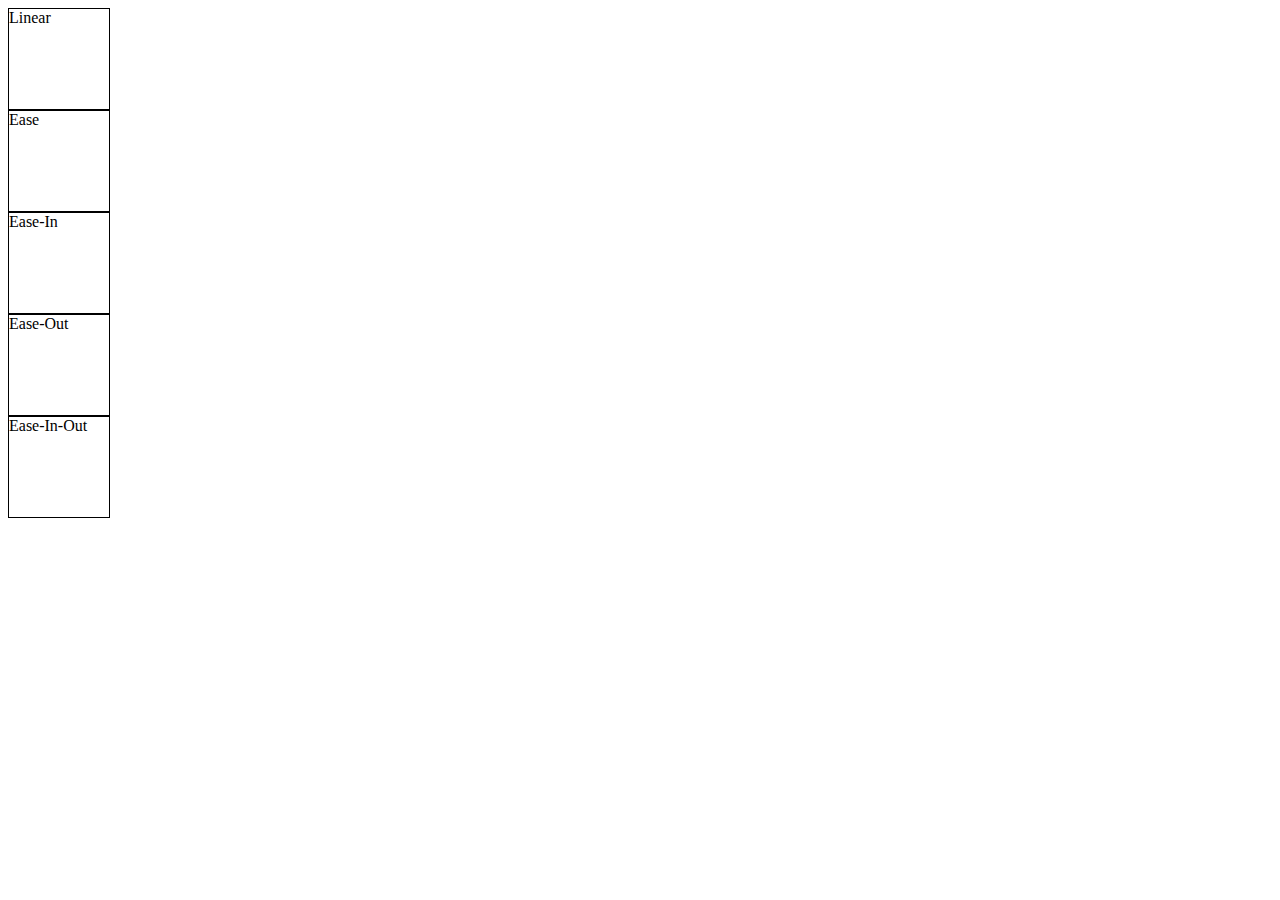
<file: animacoes-css/index.html>
<!DOCTYPE html>
<html lang="en">
<head>
    <meta charset="UTF-8">
    <meta name="viewport" content="width=device-width, initial-scale=1.0">
    <link rel="stylesheet" href="style.css">
    <title>animacoes em css</title>
</head>
<body>
    <div class="box div1">Linear</div>
    <div class="box div2">Ease</div>
    <div class="box div3">Ease-In</div>
    <div class="box div4">Ease-Out</div>
    <div class="box div5">Ease-In-Out</div>
</body>
</html>
</file>
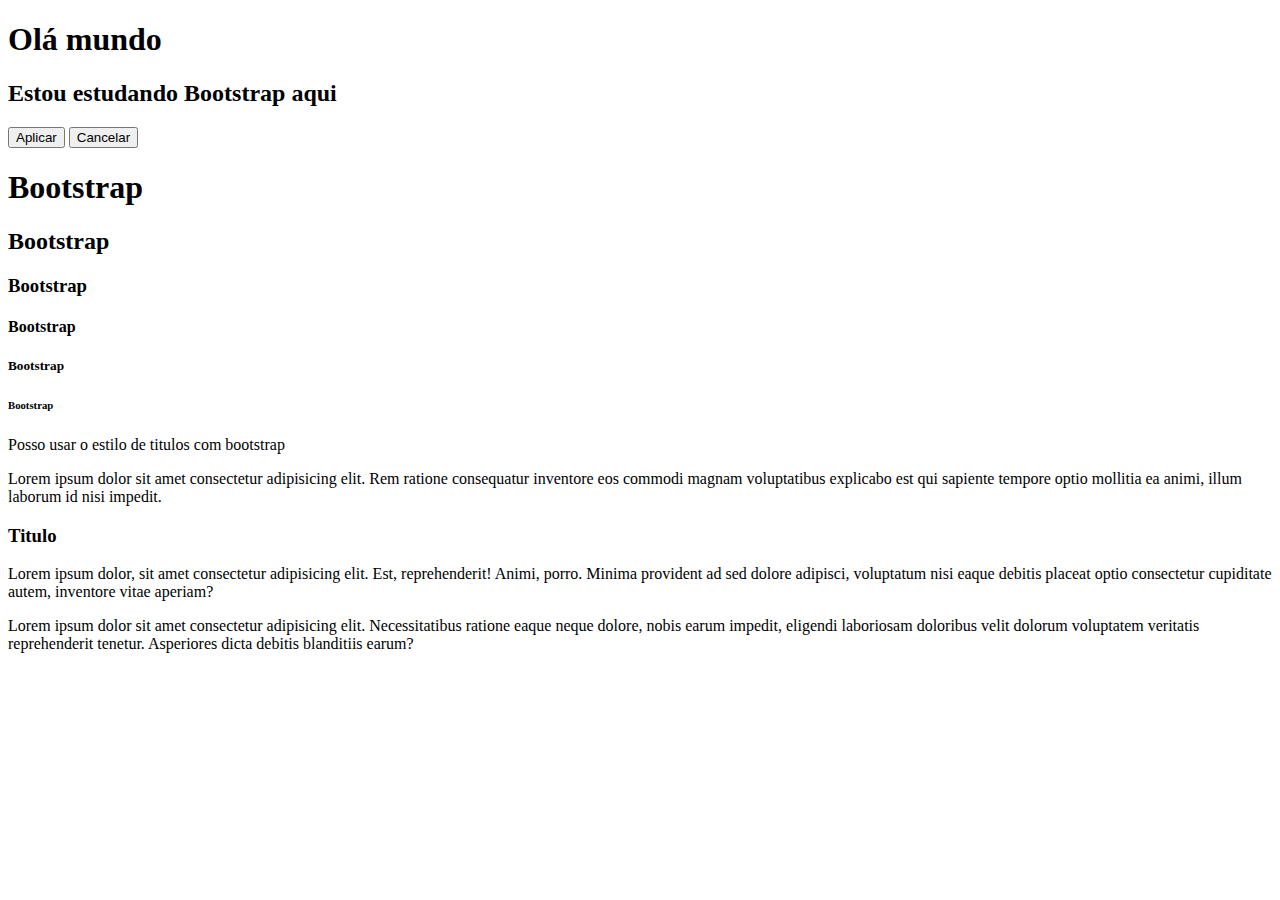
<file: bootstrap/index.html>
<!DOCTYPE html>
<html lang="pt-br">
<head>
    <meta charset="UTF-8">
    <meta name="viewport" content="width=device-width, initial-scale=1.0">
    <link href="https://cdn.jsdelivr.net/npm/bootstrap@5.3.2/dist/css/bootstrap.min.css" rel="stylesheet" integrity="sha384-T3c6CoIi6uLrA9TneNEoa7RxnatzjcDSCmG1MXxSR1GAsXEV/Dwwykc2MPK8M2HN" crossorigin="anonymous">
    <script src="https://cdn.jsdelivr.net/npm/bootstrap@5.3.2/dist/js/bootstrap.bundle.min.js" integrity="sha384-C6RzsynM9kWDrMNeT87bh95OGNyZPhcTNXj1NW7RuBCsyN/o0jlpcV8Qyq46cDfL" crossorigin="anonymous"></script>
    <link rel="stylesheet" href="style.css">
    
    <title>Bootstrap</title>
</head>
<body>
    <div>
        <h1 class="text-primary bg-dark">Olá mundo</h1>
        <h2 class="text-secondary bg-dark">Estou estudando Bootstrap aqui</h2>
    </div>
    <div>
        <button type="button" class="btn btn-primary">Aplicar</button>
        <button type="button" class="btn btn-secondary">Cancelar</button>
    </div>
    <!-- titulos de displays -->
    <div>
        <h1>Bootstrap</h1>
        <h2>Bootstrap</h2>
        <h3>Bootstrap</h3>
        <h4>Bootstrap</h4>
        <h5>Bootstrap</h5>
        <h6>Bootstrap</h6>

        <p class="h1">Posso usar o estilo de titulos com bootstrap</p>
        <p class="display-6">Lorem ipsum dolor sit amet consectetur adipisicing elit. Rem ratione consequatur inventore eos commodi magnam voluptatibus explicabo est qui sapiente tempore optio mollitia ea animi, illum laborum id nisi impedit.</p>
    </div>
    <!-- Breakpoints -->
    <!-- sm: 576px
         md: 768px
         lg: 992px
         xl: 1200px
         xxl: 1400px 
    -->

    <div class="container-lg bg-info">
        <h3>Titulo</h3>
        <p>Lorem ipsum dolor, sit amet consectetur adipisicing elit. Est, reprehenderit! Animi, porro. Minima provident ad sed dolore adipisci, voluptatum nisi eaque debitis placeat optio consectetur cupiditate autem, inventore vitae aperiam?</p>
        <p>Lorem ipsum dolor sit amet consectetur adipisicing elit. Necessitatibus ratione eaque neque dolore, nobis earum impedit, eligendi laboriosam doloribus velit dolorum voluptatem veritatis reprehenderit tenetur. Asperiores dicta debitis blanditiis earum?</p>
    </div>
</body>
</html>
</file>
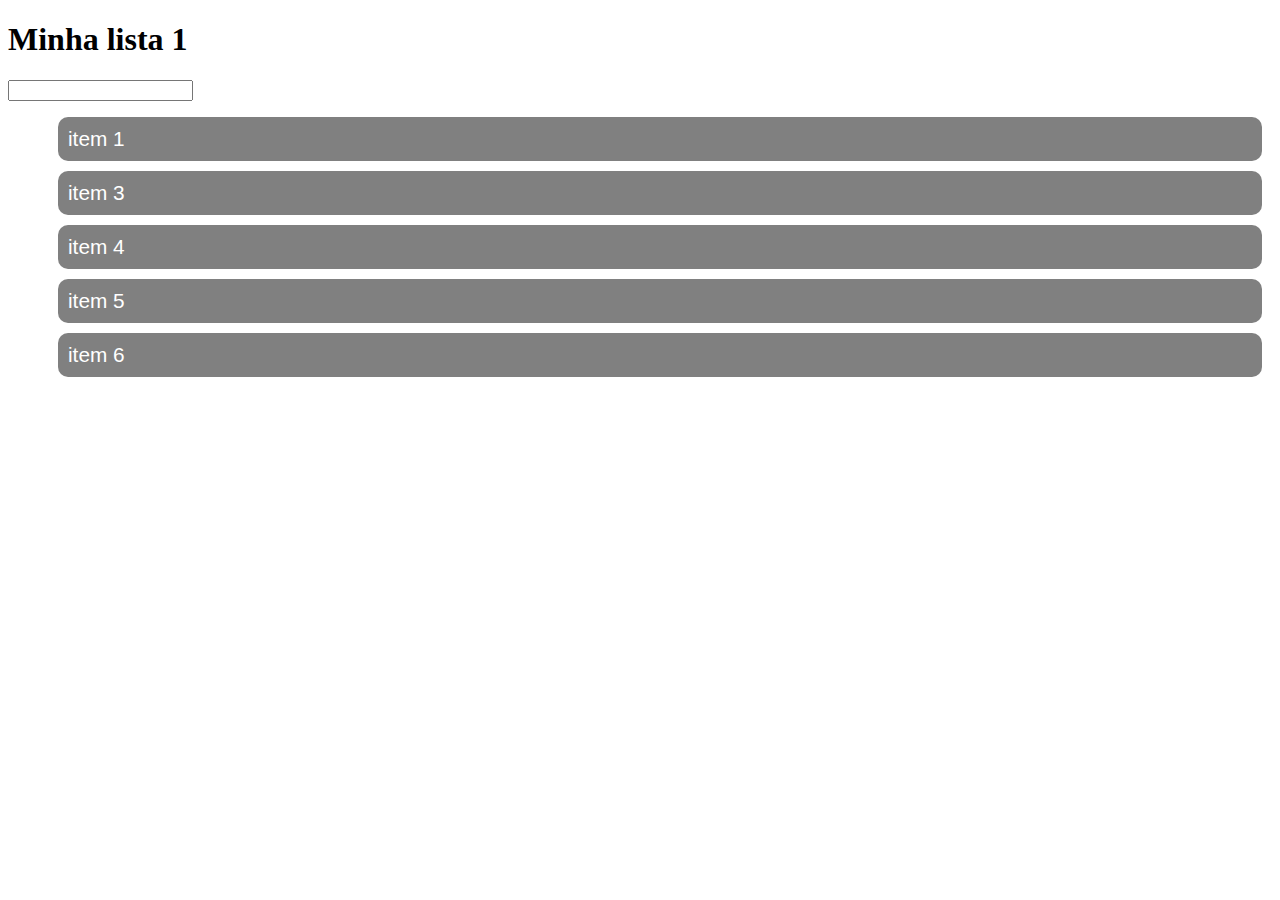
<file: jquery/index.html>
<!DOCTYPE html>
<html lang="en">
<head>
    <meta charset="UTF-8">
    <meta name="viewport" content="width=device-width, initial-scale=1.0">
    <title>Jquery</title>
    <script src="https://ajax.googleapis.com/ajax/libs/jquery/1.11.0/jquery.min.js"></script>
    <link rel="stylesheet" href="style.css">
</head>
<body>
    <!-- Isso foi da aula de Chaning(Encadeamento) -->
    
    <!-- <h1>Minha lista 1</h1>
    <ul id="lista1">
        <li>Item 1</li>
        <li>Item 2</li>
        <li>Item 3</li>
        <li>Item 4</li>
        <li>Item 5</li>
        <li>Item 6</li>
    </ul>
    <h1>Minha lista 2</h1>
    <ul>
        <li>Item 1</li>
        <li>Item 2</li>
        <li>Item 3</li>
        <li>Item 4</li>
        <li>Item 5</li>
        <li>Item 6</li>
    </ul> -->
    
    <!-- Modificando o conteúdo e características dos elementos -->
    <!-- <h1>Minha lista</h1>
    <input id="novo" name="novo" value="novo item">
    <ul id="lista1"> 
        <li class="item1">Item 1</li>
        <li class="item2">Item 2</li>
        <li class="item3">Item 3</li>
        <li class="item4">Item 4</li>
        <li class="item5">Item 5</li>
    </ul> -->

    <!-- Selecionando elementos por atributo -->
    <h1>Minha lista 1</h1>
    <input type="text" id="novo" name="Nome  novo" value=" ">
    <ul id="lista1">
        <li key=1 class="item" name="Item">item 1</li>
        <li key=2 class="item" name="Arroz">item 2</li>
        <li key=3 class="item" name="Item">item 3</li>
        <li key=4 class="item" name="Item">item 4</li>
        <li key=5 class="item" name="Item">item 5</li>
        <li key=6 class="item" name="Item">item 6</li>
    </ul>

    <script src="scriptJquery.js"></script>
</body>
</html>
</file>
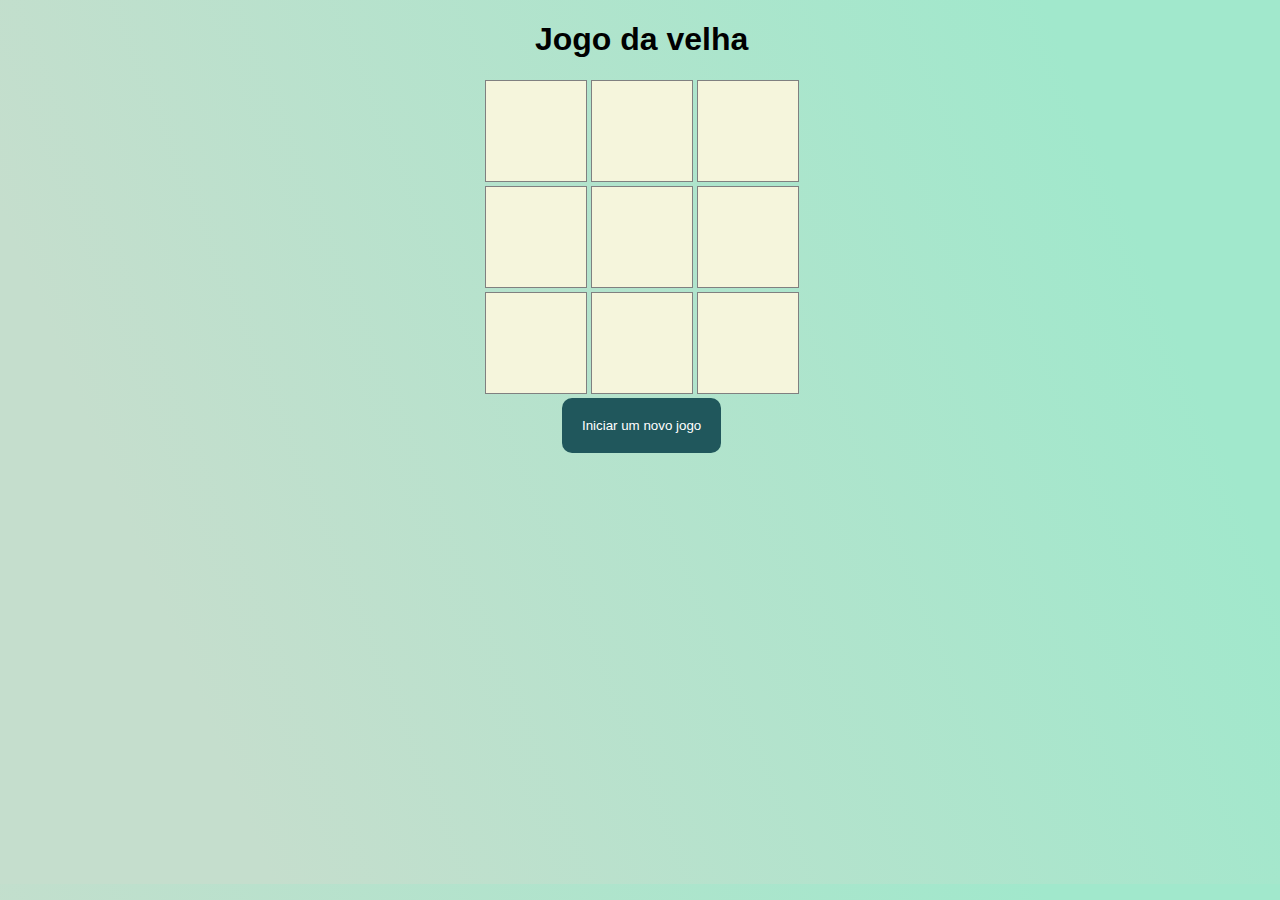
<file: projeto-jogo-da-velha/index.html>
<!DOCTYPE html>
<html lang="pt-br">
<head>
    <meta charset="UTF-8">
    <meta name="viewport" content="width=device-width, initial-scale=1.0">
    <link rel="stylesheet" href="./styles/style.css">
    <title>Jogo da velha</title>
</head>
<body>
    <h1>Jogo da velha</h1>
    <div class="stage">
        <div>
            <div class="square" id="0">
                <!-- <div class="o"></div> -->
            </div>
            <div class="square" id="1">
                <!-- <div class="x"></div> -->
            </div>
            <div class="square" id="2"></div>
        </div>
        <div>
            <div class="square" id="3"></div>
            <div class="square" id="4"></div>
            <div class="square" id="5"></div>
        </div>
        <div>
            <div class="square" id="6"></div>
            <div class="square" id="7"></div>
            <div class="square" id="8"></div>
        </div>
    </div>
    <button id="resetGame" onclick="clickResetGame()">Iniciar um novo jogo</button>
    <script src="game.js"></script>
    <script src="interface.js"></script>
</body>
</html>
</file>
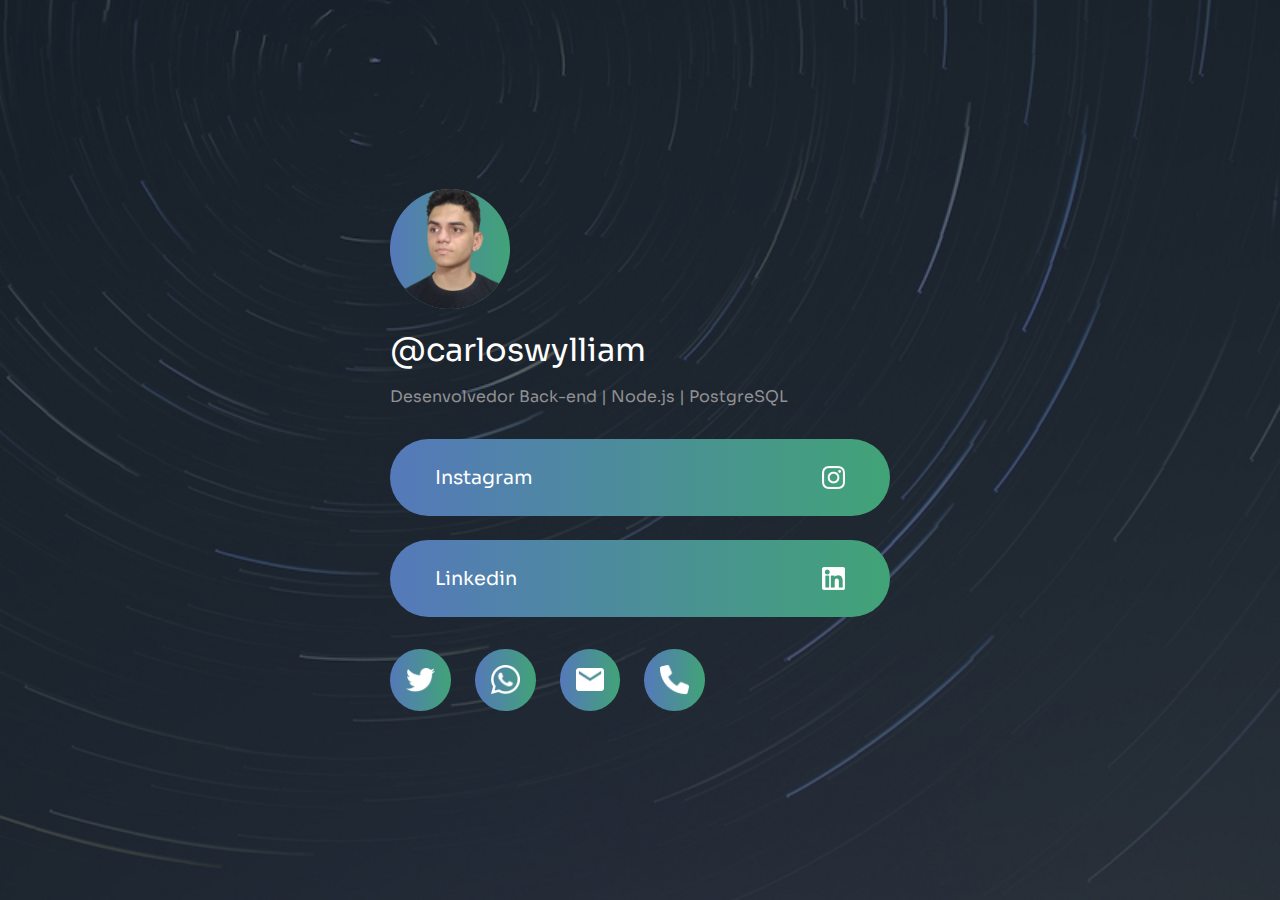
<file: projeto-social-link/index.html>
<!DOCTYPE html>
<html lang="pt-br">
<head>
    <meta charset="UTF-8">
    <meta name="viewport" content="width=device-width, initial-scale=1.0">
    <link rel="stylesheet" href="style.css">
    <link rel="preconnect" href="https://fonts.googleapis.com">
    <link rel="preconnect" href="https://fonts.gstatic.com" crossorigin>
    <link href="https://fonts.googleapis.com/css2?family=Sora:wght@100;200;300;400;500;600;700&display=swap" rel="stylesheet">
    <title>Projeto social link</title>
</head>
<body>
    <section class="container">
        <header>
            <img class="profilePicture gradient" src="images/foto-perfil.png" alt="fotoDePerfil">
            <h1 class="username">@carloswylliam</h1>
            <p class="description">Desenvolvedor Back-end | Node.js | PostgreSQL</p>
        </header>
        <ul class="list">
            <li class="list-item gradient">
                <a class="link" href="#">Instagram
                    <img src="images/instagram.png" alt="iconeInstagram">
                </a>
            </li>
            <li class="list-item gradient">
                <a class="link" href="https://www.linkedin.com/in/carlos-wylliam/" target="_blank">Linkedin
                    <img src="images/linkedin.png" alt="iconeYoutube">
                </a>
            </li>
            <!-- <li class="list-item gradient">
                <a class="link" href="#">TikTok
                    <img src="images/tiktok.png" alt="iconeTikTok">
                </a>
            </li> -->
        </ul>
        <footer>
            <a href="#" class="contact gradient">
                <img src="images/twitter.png" alt="twitter">
            </a>
            <a href="#" class="contact gradient">
                <img src="images/whatsapp.png" alt="whatsapp">
            </a>
            <a href="#" class="contact gradient">
                <img src="images/email.png" alt="email">
            </a>
            <a href="#" class="contact gradient">
                <img src="images/phone.png" alt="phone">
            </a>
        </footer>
    </section>
</body>
</html>
</file>
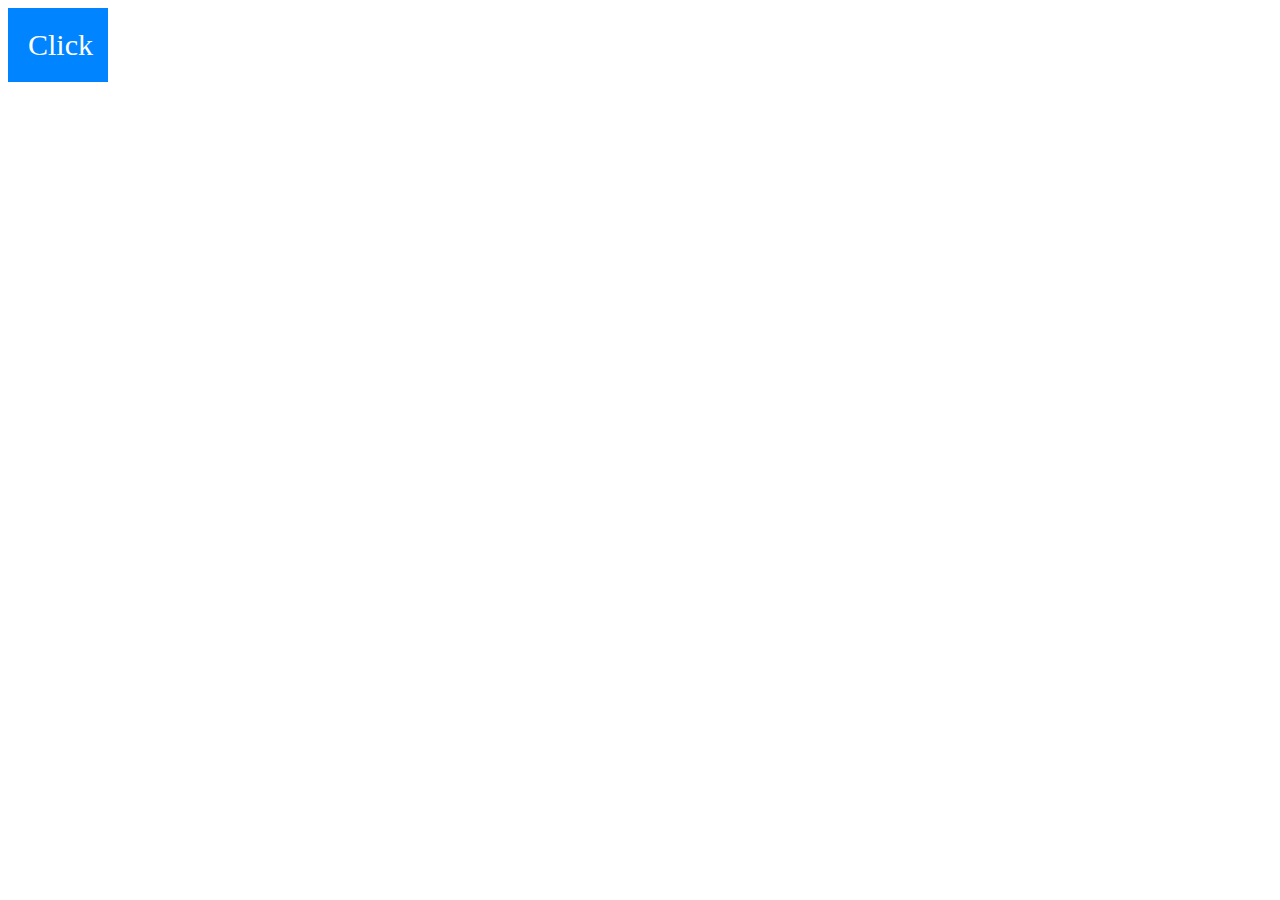
<file: animacoes-css/animacoes-transitions/transitions.html>
<!DOCTYPE html>
<html lang="en">
<head>
    <meta charset="UTF-8">
    <meta name="viewport" content="width=device-width, initial-scale=1.0">
    <link rel="stylesheet" href="style01.css">
    <title>Animacoes | Transitions </title>
</head>
<body>
    <div class="btn">Click</div>
    
</body>
</html>
</file>
<file: animacoes-css/style.css>
@keyframes changeColor {
  from{background-color: red;}
    to {background-color: blue;}

  0% {
    background-color: red;
    width: 200px;
  }
  25% {
    background-color: rgb(255, 136, 0);
  }
  50% {
    background-color: rgb(255, 217, 0);
    width: 400px;
  }
  75% {
    background-color: rgb(21, 255, 0);
    width: 300px;
  }

  100% {
    background-color: blue;
    width: 200px;
  }
}

@keyframes move {
  0% { left: 0px}
  100% {left: 100px}
}
.box {
  position: relative;
  width: 100px;
  height: 100px;
  border: 1px solid black;
  animation-name: move;
  animation: changeColor 3s linear 0s 1 normal forwards;
  /* animation-delay: -3s;  */
  /* animation-iteration-count: infinite; */
  /* animation-direction: alternate-reverse; */
}

.div1{
  animation-timing-function: linear;
}
.div2{
  animation-timing-function: ease;
}
.div3{
  animation-timing-function: ease-in;
}
.div4{
  animation-timing-function: ease-out;
}
.div5{
  animation-timing-function: ease-in-out;
}
</file>
<file: bootstrap/style.css>
:root, [data-bs-theme=light] {
    --bs-primary-rgb: 255, 111, 0;
}
</file>
<file: jquery/style.css>
.item {
    background-color: gray;
    padding: 10px;
    border-radius: 10px;
    margin: 10px;

    color: white;
    font-family: 'Segoe UI', Tahoma, Geneva, Verdana, sans-serif;
    font-size: 1.3rem;
}
</file>
<file: projeto-jogo-da-velha/styles/style.css>
body{
    text-align: center;
    width: 99vw;
    height: 95vh ;
    background: linear-gradient(68deg, #C5DECD 16.62%, #A1E8CC 85.61%);
}
h1{
    font-family: Arial, Helvetica, sans-serif;
}

.square{
    width: 100px;
    height: 100px;
    background-color: beige;
    border: 1px solid gray;
    display: inline-block;
}

.o{
    position: relative;
}

.o:after{
    content: "\1F383";
    font-size: 50px;
    line-height: 100px;
    position: absolute;
    top: 0;
    left: 0;
    right: 0;
    bottom: 0;
}

.x{
    position: relative;
}
/* U+2B55 */
/* U+2716 U+FE0F */
.x:after{
    content: "\1F47B";
    font-size: 50px;
    line-height: 100px;
    position: absolute;
    top: 0;
    left: 0;
    right: 0;
    bottom: 0;
}

button{
    padding: 20px;
    background-color: #20575c;
    border-style: none;
    border-radius: 10px;
    color: white;
    cursor: pointer;
}
</file>
<file: projeto-social-link/style.css>
*{
    padding: 0;
    margin: 0;
    box-sizing: border-box;
}

html{
    height: 100vh;
    font-size: 14px;
}

body{
    background-image: url(./images/background.jpg);
    background-repeat: no-repeat;
    background-size: cover;
    height: 100%;
    font-family: Sora, sans-serif;
}
.container{
    display: flex;
    flex-direction: column;
    justify-content: center;

    margin: auto;
    max-width: 540px;
    
    padding: 20px;
    color: white;
    height: 100%;
}

.profilePicture{
    width: 120px;
    border-radius: 50%;    
}

.gradient{
    background: linear-gradient(to right, #5579BA,#41A377);
}

.username{
    font-weight: 400;
    font-size: 2em;
    margin: 16px 0
}

.description{
    font-size: 1em;
    color: #919193;
}

a{
    color: white;
    text-decoration: none;
}

.list{
    list-style: none;
    display: flex;
    flex-direction: column;
    margin: 2em 0;
    gap: 1.5em;
}

.list-item{
    font-size: 1.2em;
    height: 4em;
    border-radius: 2em;
    display: flex;
}

.link{
    padding: 0 45px;
    display: flex;
    justify-content: space-between;
    align-items: center;
    flex-grow: 1;
}

.link>img{
    width: 1.2em;
}

footer{
    display: flex;
    gap: 1.5em;
}

.contact{
    padding: 1em;
    display: flex;
    justify-content: center;
    align-items: center;
    border-radius: 50%;
}

.contact > img{
    width: 1.8em;
}

@media screen and (min-width:815px) {
    html {
        font-size: 16px;
    }
}
</file>
<file: animacoes-css/animacoes-transitions/style01.css>
.btn {
    padding: 20px;
    background-color: rgb(0, 132, 255);
    color: white;
    font-size: 30px;
    width: 60px;
    /* transition-property: background-color, padding; */
    /* transition-duration: 500ms, 1s; */
    /* transition-delay: 100ms; */
    /* transition-timing-function: ease; */

    transition: background-color 500ms 1s ease-out, padding 3s;
}

.btn:hover{
    background-color: #2248CA;
    padding-left: 30px;
    padding-right: 30px;
    cursor: pointer;
}
</file>
